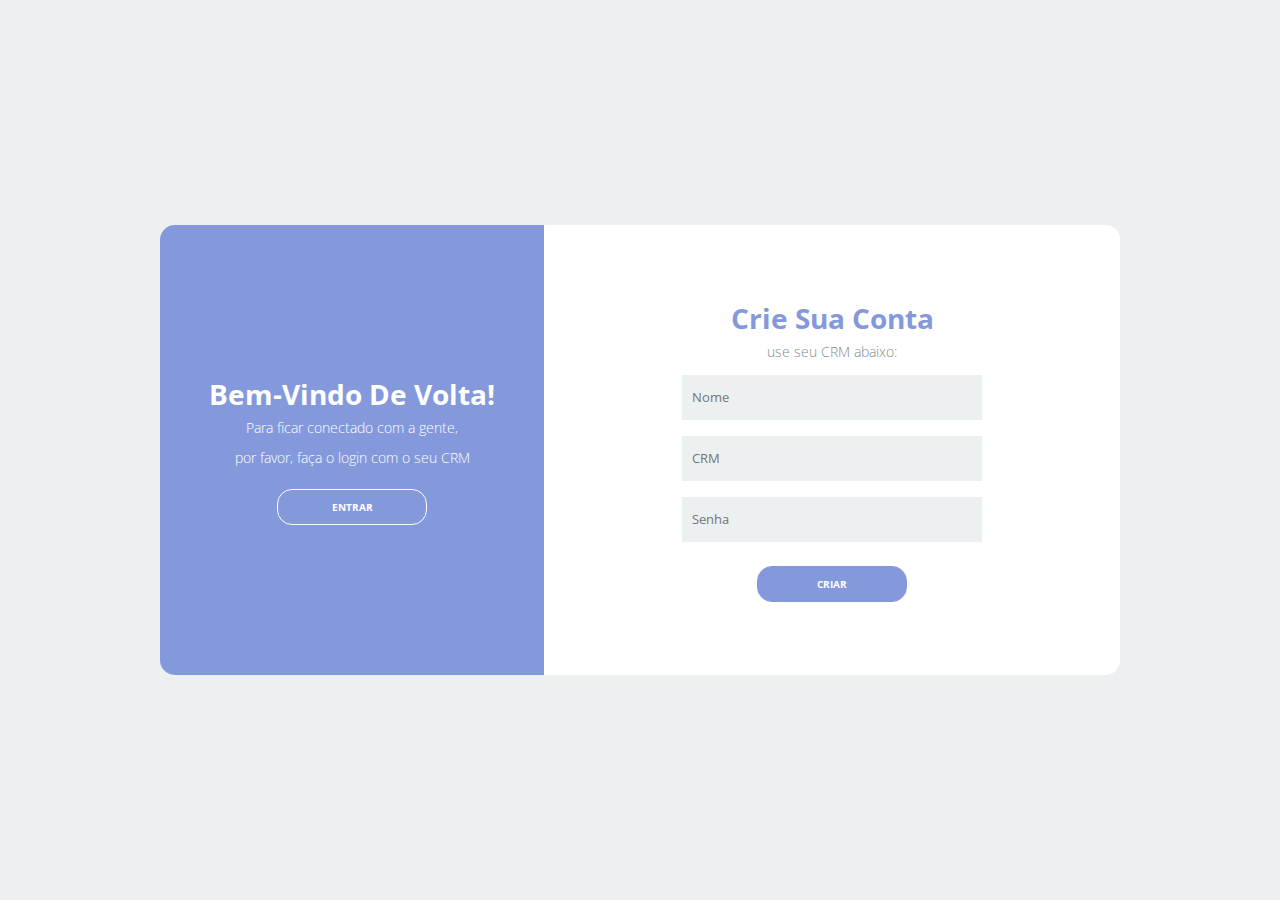
<file: frontend/index.html>
<!DOCTYPE html>
<html lang="pt-br">
<head>
    <meta charset="UTF-8">
    <meta name="viewport" content="width=device-width, initial-scale=1.0">
    <meta http-equiv="X-UA-Compatible" content="ie=edge">
    <title>Login</title>
    <link rel="stylesheet" href="https://use.fontawesome.com/releases/v5.8.2/css/all.css"
        integrity="sha384-oS3vJWv+0UjzBfQzYUhtDYW+Pj2yciDJxpsK1OYPAYjqT085Qq/1cq5FLXAZQ7Ay" crossorigin="anonymous">
    <link rel="stylesheet" href="style.css">
</head>
<body>
    <div class="container">
        <div class="content first-content">
            <div class="first-column">
                <h2 class="title title-primary">Bem-vindo de volta!</h2>
                <p class="description description-primary">Para ficar conectado com a gente,</p>
                <p class="description description-primary">por favor, faça o login com o seu CRM</p>
                <button id="signin" class="btn btn-primary">entrar</button>
            </div>    
            <div class="second-column">
                <h2 class="title title-second">Crie sua conta</h2>
                <p class="description description-second">use seu CRM abaixo:</p>
                <form class="form">
                    <label class="label-input" for="">
                        <i class="far fa-user icon-modify"></i>
                        <input type="text" placeholder="Nome">
                    </label>
                    
                    <label class="label-input" for="">
                        <i class="fas fa-stethoscope icon-modify"></i>
                        <input type="email" placeholder="CRM">
                    </label>
                    
                    <label class="label-input" for="">
                        <i class="fas fa-lock icon-modify"></i>
                        <input type="password" placeholder="Senha">
                    </label>
                </form>
                <a href="upload.html" >
                    <button class="btn btn-second">criar</button>
                </a>
                    
            </div><!-- second column -->
        </div><!-- first content -->
        <div class="content second-content">
            <div class="first-column">
                <h2 class="title title-primary">Olá, Doutor(a)!</h2>
                <p class="description description-primary">Bem Vindo!</p>
                <button id="signup" class="btn btn-primary">criar conta</button>
            </div>
            <div class="second-column">
                <h2 class="title title-second">Acesse</h2>
                <p class="description description-second">Entre com seu CRM:</p>
                <form class="form">
                
                    <label class="label-input" for="">
                        <i class="fas fa-stethoscope icon-modify"></i>
                        <input type="email" placeholder="CRM">
                    </label>
                
                    <label class="label-input" for="">
                        <i class="fas fa-lock icon-modify"></i>
                        <input type="password" placeholder="Senha">
                    </label>
                
                    <a class="password" href="#">esqueceu sua senha?</a>
                </form>
                <a href="upload.html" >
                    <button class="btn btn-second">entrar</button>
                </a>
            </div><!-- second column -->
        </div><!-- second-content -->
    </div>
    <script src="app.js"></script>
</body>
</html>
</file>
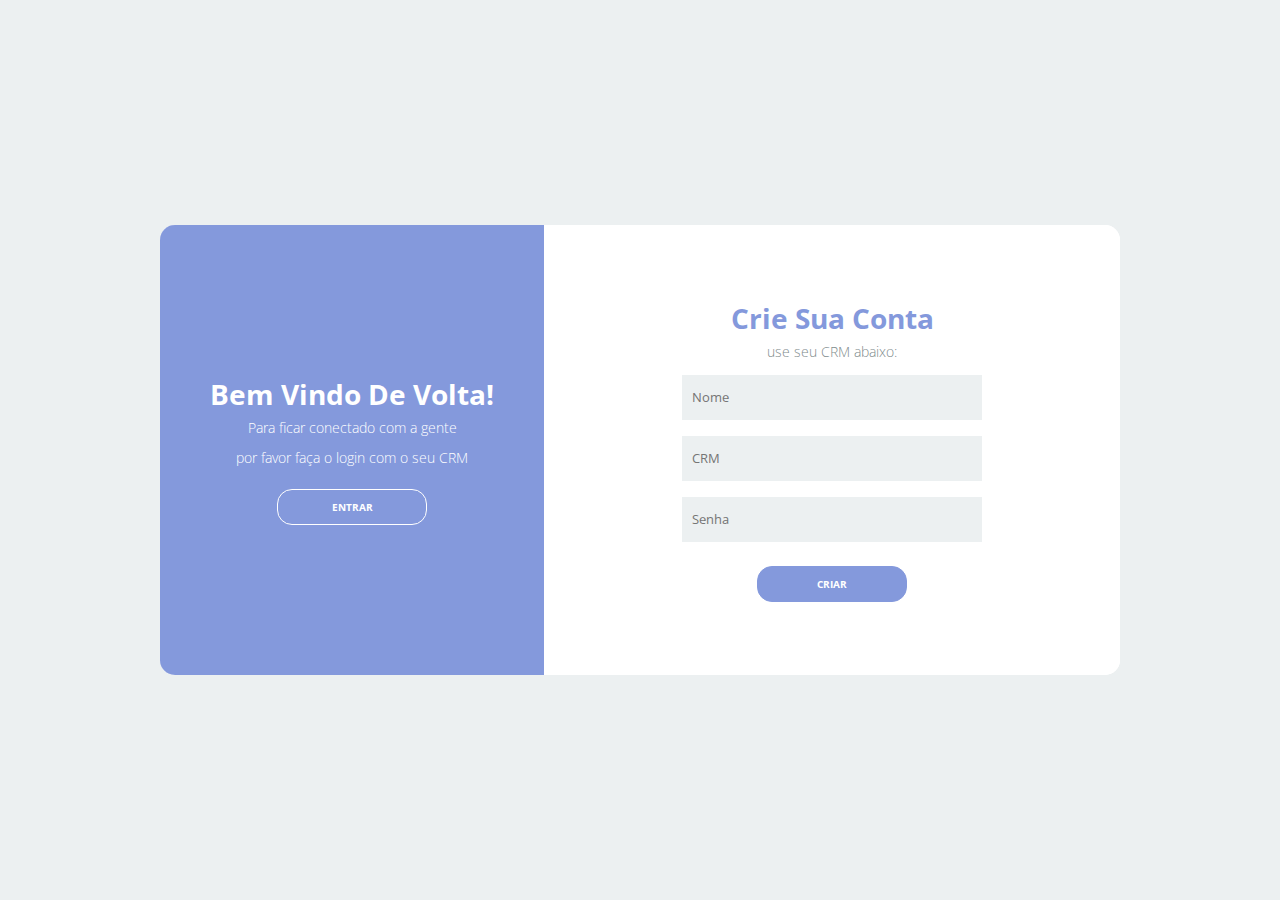
<file: frontend/login.html>
<!DOCTYPE html>
<html lang="pt-br">
<head>
    <meta charset="UTF-8">
    <meta name="viewport" content="width=device-width, initial-scale=1.0">
    <meta http-equiv="X-UA-Compatible" content="ie=edge">
    <title>Login</title>
    <link rel="stylesheet" href="https://use.fontawesome.com/releases/v5.8.2/css/all.css"
        integrity="sha384-oS3vJWv+0UjzBfQzYUhtDYW+Pj2yciDJxpsK1OYPAYjqT085Qq/1cq5FLXAZQ7Ay" crossorigin="anonymous">
    <link rel="stylesheet" href="style.css">
</head>
<body>
    <div class="container">
        <div class="content first-content">
            <div class="first-column">
                <h2 class="title title-primary">Bem vindo de volta!</h2>
                <p class="description description-primary">Para ficar conectado com a gente</p>
                <p class="description description-primary">por favor faça o login com o seu CRM</p>
                <button id="signin" class="btn btn-primary">entrar</button>
            </div>    
            <div class="second-column">
                <h2 class="title title-second">Crie sua conta</h2>
                <p class="description description-second">use seu CRM abaixo:</p>
                <form class="form">
                    <label class="label-input" for="">
                        <i class="far fa-user icon-modify"></i>
                        <input type="text" placeholder="Nome">
                    </label>
                    
                    <label class="label-input" for="">
                        <i class="fas fa-stethoscope icon-modify"></i>
                        <input type="email" placeholder="CRM">
                    </label>
                    
                    <label class="label-input" for="">
                        <i class="fas fa-lock icon-modify"></i>
                        <input type="password" placeholder="Senha">
                    </label>
                </form>
                <a href="upload.html" >
                    <button class="btn btn-second">criar</button>
                </a>
                    
            </div><!-- second column -->
        </div><!-- first content -->
        <div class="content second-content">
            <div class="first-column">
                <h2 class="title title-primary">Olá, Doutor(a)!</h2>
                <p class="description description-primary">Bem Vindo!</p>
                <button id="signup" class="btn btn-primary">criar conta</button>
            </div>
            <div class="second-column">
                <h2 class="title title-second">Acesse</h2>
                <p class="description description-second">Entre com seu CRM:</p>
                <form class="form">
                
                    <label class="label-input" for="">
                        <i class="fas fa-stethoscope icon-modify"></i>
                        <input type="email" placeholder="CRM">
                    </label>
                
                    <label class="label-input" for="">
                        <i class="fas fa-lock icon-modify"></i>
                        <input type="password" placeholder="Senha">
                    </label>
                
                    <a class="password" href="#">esqueceu sua senha?</a>
                </form>
                <a href="upload.html" >
                    <button class="btn btn-second">entrar</button>
                </a>
            </div><!-- second column -->
        </div><!-- second-content -->
    </div>
    <script src="app.js"></script>
</body>
</html>
</file>
<file: frontend/style.css>
/*upload*/
@import url('https://fonts.googleapis.com/css2?family=Open+Sans:wght@400;500;600;700&display=swap');
* {
  margin: 0;
  padding: 0;
  box-sizing: border-box;
  font-family: 'Open Sans', sans-serif;
}
.up {
  background: #ecf0f1;
}
body2 {
    font-family: Arial, sans-serif;
    background-color: #f0f8ff; /* Azul claro */
    color: #333;
    margin: 0;
    padding: 0;
    display: flex;
    justify-content: center;
    align-items: center;
    height: 100vh;
}
.text {
  background:linear-gradient(135deg, #B795F8, #A3EAED);
  font-size: 1.75rem;
  text-align: center;
  padding: 18px 0;
  color: #fff;
}
.env {/*escrita do arquivo*/
  background: #fff;
  font-size: 3rem;
  text-align: top;
  padding: 18px 0;
  color: #333;
}
.container1 {
  display: flex;
  gap: 35px;
  padding: 30px;
}
.container2 { /*caixa principal*/
    justify-content: center;
    align-items: center;
    background-color: #fff;
    border-radius: 10px;
    padding-left: 10px;
    padding-top: 50px;
    padding-bottom: 90px;
    box-shadow: 0 4px 8px rgba(0, 0, 0, 0.1);
    max-width: 93%;
    width: 100%;
    margin-top: 3%;
    margin-left: 3%;
    margin-right: 3%;
    margin-bottom: 3%;
    max-height: 70%;
    display: flex;
    flex-direction: row-reverse;
    flex-wrap: nowrap;
    align-content: stretch;
    justify-content: space-evenly;
    align-items: center;
}
.container3 {
  align-items: center;
  gap: 35px;
  padding-bottom: 5px;
  float:left;
}
.container4 {
  align-items: center;
  display: flex;
  gap: 35px;
  padding-top: 20px;
  padding-bottom: 15px;
  justify-content: space-evenly;
}
.container4:target {
    opacity: 1;
    pointer-events: auto;
}
.file-name {
    margin-top: 10px;
    font-size: 14px;
}
.imagem {
    margin-top: 10px;
    font-size: 14px;
}
input[type="file"] {
  display: none;
}

.botao {
  background-color: #add8e6; /* Verde água */
  color: #333;
  padding: 10px 20px;
  border-radius: 5px;
  cursor: pointer;
  display: inline-block;
  text-align: center;
  transition: background-color 0.3s ease;
}
.botao1 {
  background-color: #add8e6; /* Verde água */
  color: #333;
  padding: 10px 20px;
  border-radius: 5px;
  cursor: pointer;
  display: inline-block;
  text-align: center;
  transition: background-color 0.3s ease;
  border:none;
}

label:hover {
  background-color: #87ceeb; /* Verde água mais escuro */
}

/*login*/ 
@import url('https://fonts.googleapis.com/css?family=Open+Sans:300,400,700&display=swap');
* {
    margin: 0;
    padding: 0;
    box-sizing: border-box;
}
body {
    font-family: 'Open Sans', sans-serif;
}
.container {
    display: flex;
    justify-content: center;
    align-items: center;
    height: 100vh;
    background-color: #ecf0f1;
}
.content {
    background-color: #fff;
    border-radius: 15px;
    width: 960px;
    height: 50%;
    justify-content: space-between;
    align-items: center;
    position: relative;
}
.content::before {
    content: "";
    position: absolute;
    background-color: #8499dc;
    width: 40%;
    height: 100%;
    border-top-left-radius: 15px;
    border-bottom-left-radius: 15px;


    left: 0;
}
.title {
    font-size: 28px;
    font-weight: bold;
    text-transform: capitalize;
}
.title-primary {
    color: #fff;
}
.title-second {
    color: #8499dc;
}
.description {
    font-size: 14px;
    font-weight: 300;
    line-height: 30px;
}
.description-primary {
    color: #fff;
}
.description-second {
    color: #7f8c8d;
}
.btn {
    border-radius: 15px;
    text-transform: uppercase;
    color: #fff;
    font-size: 10px;
    padding: 10px 50px;
    cursor: pointer;
    font-weight: bold;
    width: 150px;
    align-self: center;
    border: none;
    margin-top: 1rem;
}
.btn-primary {
    background-color: transparent;
    border: 1px solid #fff;
    transition: background-color .5s;
}
.btn-primary:hover {
    background-color: #fff;
    color: #58af9b;
}
.btn-second {
    background-color: #8499dc;
    border: 1px solid #8499dc;
    transition: background-color .5s;
}
.btn-second:hover {
    background-color: #fff;
    border: 1px solid #8499dc;
    color: #8499dc;
}
.first-content {
    display: flex;
}
.first-content .second-column {
    z-index: 11;
}
.first-column {
    text-align: center;
    width: 40%;
    z-index: 10;
}
.second-column {
    width: 60%;
    display: flex;
    flex-direction: column;
    align-items: center;
}
.social-media {
    margin: 1rem 0;
}
.link-social-media:not(:first-child){
    margin-left: 10px;
}
.link-social-media .item-social-media {
    transition: background-color .5s;
}
.link-social-media:hover .item-social-media{
    background-color: #8499dc;
    color: #fff;
    border-color: #8499dc;
}
.list-social-media {
    display: flex;
    list-style-type: none;
}
.item-social-media {
    border: 1px solid #bdc3c7;
    border-radius: 50%;
    width: 35px;
    height: 35px;
    line-height: 35px;
    text-align: center;
    color: #95a5a6;
}
.form {
    display: flex;
    flex-direction: column;
    width: 55%;
}
.form input {
    height: 45px;
    width: 100%;
    border: none;
    background-color: #ecf0f1;
}
input:-webkit-autofill 
{    
    -webkit-box-shadow: 0 0 0px 1000px #ecf0f1 inset !important;
    -webkit-text-fill-color: #000 !important;
}
.label-input {
    background-color: #ecf0f1;
    display: flex;
    align-items: center;
    margin: 8px;
}
.icon-modify {
    color: #7f8c8d;
    padding: 0 5px;
}

/* second content*/

.second-content {
    position: absolute;
    display: flex;
}
.second-content .first-column {
    order: 2;
    z-index: -1;
}
.second-content .second-column {
    order: 1;
    z-index: -1;
}
.password {
    color: #34495e;
    font-size: 14px;
    margin: 15px 0;
    text-align: center;
}
.password::first-letter {
    text-transform: capitalize;
}

.sign-in-js .first-content .first-column {
    z-index: -1;
}
.sign-in-js .second-content .second-column {
    z-index: 11;
}
.sign-in-js .second-content .first-column {
    z-index: 13;
}
.sign-in-js .content::before {
    left: 60%;
    border-top-left-radius: 0;
    border-bottom-left-radius: 0;
    border-top-right-radius: 15px;
    border-bottom-right-radius: 15px;
    animation: slidein 1.3s; /*MODIFIQUEI DE 3s PARA 1.3s*/

    z-index: 12;
}
.sign-up-js .content::before {
    animation: slideout 1.3s; /*MODIFIQUEI DE 3s PARA 1.3s*/

    z-index: 12;
}
.sign-up-js .second-content .first-column,
.sign-up-js .second-content .second-column {
    z-index: -1;
}
.sign-up-js .first-content .second-column {
    z-index: 11;
}
.sign-up-js .first-content .first-column {
    z-index: 13;    
}

/* DESLOCAMENTO CONTEÚDO ATRÁS DO CONTENT:BEFORE*/
.sign-in-js .first-content .second-column {
    z-index: -1;
    position: relative;
    animation: deslocamentoEsq 1.3s; /*MODIFIQUEI DE 3s PARA 1.3s*/
}
.sign-up-js .second-content .second-column {
    position: relative;
    z-index: -1;
    animation: deslocamentoDir 1.3s; /*MODIFIQUEI DE 3s PARA 1.3s*/
}

/*ANIMAÇÃOO CSS PARA O CONTEÚDO*/
@keyframes deslocamentoEsq {
    from {
        left: 0;
        opacity: 1;
        z-index: 12;
    }
    25% {
        left: -80px;
        opacity: .5;
        /* z-index: 12; NÃO HÁ NECESSIDADE */
    }
    50% {
        left: -100px;
        opacity: .2;
        /* z-index: 12; NÃO HÁ NECESSIDADE */
    }
    to {
        left: -110px;
        opacity: 0;
        z-index: -1;
    }
}

@keyframes deslocamentoDir {
    from {
        left: 0;
        z-index: 12;
    }
    25% {
        left: 80px;
        /* z-index: 12;  NÃO HÁ NECESSIDADE*/
    }
    50% {
        left: 100px;
        /* z-index: 12; NÃO HÁ NECESSIDADE*/
        /* background-color: yellow;  Exemplo que dei no vídeo*/
    }
    to {
        left: 110px;
        z-index: -1;
    }
}

/*ANIMAÇÃO CSS*/
@keyframes slidein {
    from {
        left: 0;
        width: 40%;
    }
    25% {
        left: 5%;
        width: 50%;
    }
    50% {
        left: 25%;
        width: 60%;
    }
    75% {
        left: 45%;
        width: 50%;
    }
    to {
        left: 60%;
        width: 40%;
    }
}

@keyframes slideout {
    from {
        left: 60%;
        width: 40%;
    }

    25% {
        left: 45%;
        width: 50%;
    }
    50% {
        left: 25%;
        width: 60%;
    }
    75% {
        left: 5%;
        width: 50%;
    }
    to {
        left: 0;
        width: 40%;
    }
}

/*VERSÃO MOBILE*/
@media screen and (max-width: 1040px) {
    .content {
        width: 100%;
        height: 100%;
    }
    .content::before {
        width: 100%;
        height: 40%;
        top: 0;
        border-radius: 0;
    }
    .first-content, .second-content {
        flex-direction: column;
        justify-content: space-around;
    }
    .first-column, .second-column {
        width: 100%;
    }
    .sign-in-js .content::before {
        top: 60%;
        left: 0;
        border-radius: 0;
    }
    .form {
        width: 90%;
    }
    /* ANIMAÇÃO MOBILE CSS*/
    @keyframes deslocamentoEsq {
        from {
            top: 0;
            opacity: 1;
            z-index: 12;
        }
        25% {
            top: -80px;
            opacity: .5;
            /* z-index: 12; NÃO HÁ NECESSIDADE */
        }
        50% {
            top: -100px;
            opacity: .2;
            /* z-index: 12; NÃO HÁ NECESSIDADE */
        }
        to {
            top: -110px;
            opacity: 0;
            z-index: -1;
        }
    }
    @keyframes deslocamentoDir {
        from {
            top: 0;
            z-index: 12;
        }
        25% {
            top: 80px;
            /* z-index: 12;  NÃO HÁ NECESSIDADE*/
        }
        50% {
            top: 100px;
            /* z-index: 12; NÃO HÁ NECESSIDADE*/
            /* background-color: yellow;  Exemplo que dei no vídeo*/
        }
        to {
            top: 110px;
            z-index: -1;
        }
    }
    @keyframes slidein {
        from {
            top: 0;
            height: 40%;
        }
        25% {
            top: 5%;
            height: 50%;
        }
        50% {
            top: 25%;
            height: 60%;
        }
        75% {
            top: 45%;
            height: 50%;
        }
        to {
            top: 60%;
            height: 40%;
        }
    }
    @keyframes slideout {
        from {
            top: 60%;
            height: 40%;
        }
        25% {
            top: 45%;
            height: 50%;
        }
        50% {
            top: 25%;
            height: 60%;
        }
        75% {
            top: 5%;
            height: 50%;
        }
        to {
            top: 0;
            height: 40%;
        }
    }
}
@media screen and (max-width: 740px) {
    .form {
        width: 50%;
    }
}
@media screen and (max-width: 425px) {
    .form {
        width: 100%;
    }
}
</file>
